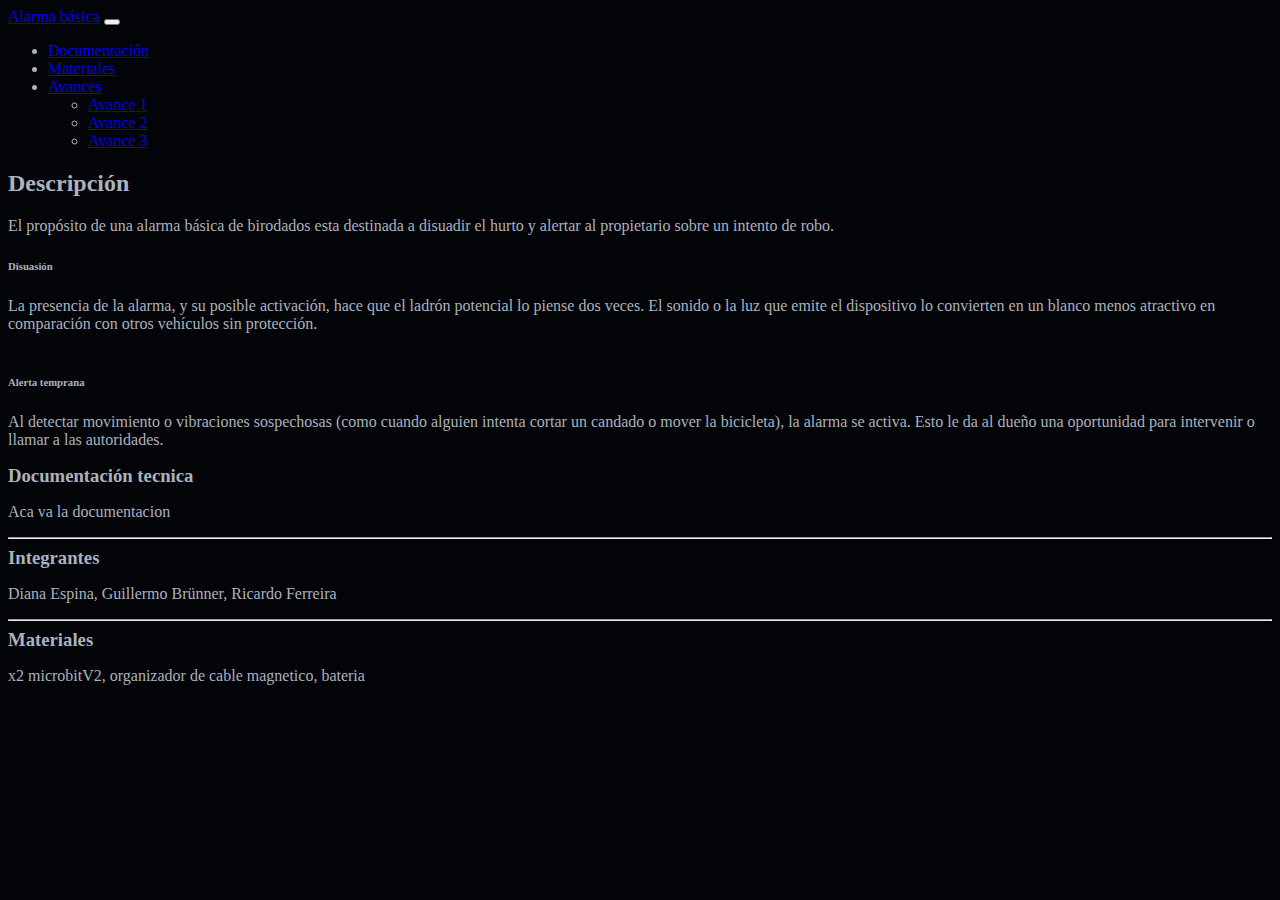
<file: pagina web/index.html>
<!DOCTYPE html>
<html lang="en" data-bs-theme="dark">
<head>
    <meta charset="UTF-8">
    <meta name="viewport" content="width=device-width, initial-scale=1.0, shrink-to-fit=no">
    <title>Alarma básica</title>
    <link rel="stylesheet" href="style.css">
    <link rel="stylesheet" href="avance1.html">
    <link rel="stylesheet" href="avance2.html">
    <link rel="stylesheet" href="avance3.html">
    <link href="https://cdn.jsdelivr.net/npm/bootstrap@5.3.7/dist/css/bootstrap.min.css" rel="stylesheet" integrity="sha384-LN+7fdVzj6u52u30Kp6M/trliBMCMKTyK833zpbD+pXdCLuTusPj697FH4R/5mcr" crossorigin="anonymous">
</head>
<body>
    <header>
        <nav class="navbar navbar-expand-lg bg-body-tertiary">
            <div class="container-fluid">
              <a class="navbar-brand" href="#">Alarma básica</a>
              <button class="navbar-toggler" type="button" data-bs-toggle="collapse" data-bs-target="#navbarSupportedContent" aria-controls="navbarSupportedContent" aria-expanded="false" aria-label="Toggle navigation">
                <span class="navbar-toggler-icon"></span>
              </button>
              <div class="collapse navbar-collapse" id="navbarSupportedContent">
                <ul class="navbar-nav me-auto mb-2 mb-lg-0">
                  <li class="nav-item">
                    <a class="nav-link" href="#">Documentación</a>
                  </li>
                  <li class="nav-item">
                    <a class="nav-link" href="#">Materiales</a>
                  </li>
                  <li class="nav-item dropdown">
                    <a class="nav-link dropdown-toggle" href="#" role="button" data-bs-toggle="dropdown" aria-expanded="false">
                      Avances
                    </a>
                    <ul class="dropdown-menu">
                      <li><a class="dropdown-item" href="avance1.html">Avance 1</a></li>
                      <li><a class="dropdown-item" href="avance2.html">Avance 2</a></li>
                      <li><a class="dropdown-item" href="avance3.html">Avance 3</a></li>
                    </ul>
                  </li>
                </ul>
              </div>
            </div>
          </nav>
    </header>

    <main">
        <section>
            <h2>Descripción</h2>
            <p>
                El propósito de una alarma básica de birodados esta destinada a disuadir el hurto y alertar al propietario sobre un intento de robo.<br>
                
                <h6>Disuasión</h6>  
                La presencia de la alarma, y su posible activación,
                hace que el ladrón potencial lo piense dos veces. El sonido o la luz que emite el dispositivo lo 
                convierten en un blanco menos atractivo en comparación con otros vehículos sin protección.
                <br>
                <br>
                <h6>Alerta temprana</h6> 
                Al detectar movimiento o vibraciones sospechosas (como cuando alguien intenta 
                cortar un candado o mover la bicicleta), la alarma se activa. Esto le da al dueño una 
                oportunidad para intervenir o llamar a las autoridades.          
            </p>
        </section>
        
        

        <section>
            <article>
                <h3>Documentación tecnica</h3>
                <p>Aca va la documentacion</p>
            </article>
            <hr>
            <article>
                <h3>Integrantes</h3>
                <p>Diana Espina, Guillermo Brünner, Ricardo Ferreira</p>
            </article>
            <hr>
            <article>
                <h3>Materiales</h3>
                <p>x2 microbitV2, organizador de cable magnetico, bateria</p>
            </article>
            
        </section> 
    </main>

    <footer>
        
    </footer>
    <script src="https://cdn.jsdelivr.net/npm/bootstrap@5.3.7/dist/js/bootstrap.bundle.min.js" integrity="sha384-ndDqU0Gzau9qJ1lfW4pNLlhNTkCfHzAVBReH9diLvGRem5+R9g2FzA8ZGN954O5Q" crossorigin="anonymous"></script>
    
</body>
</html>
</file>
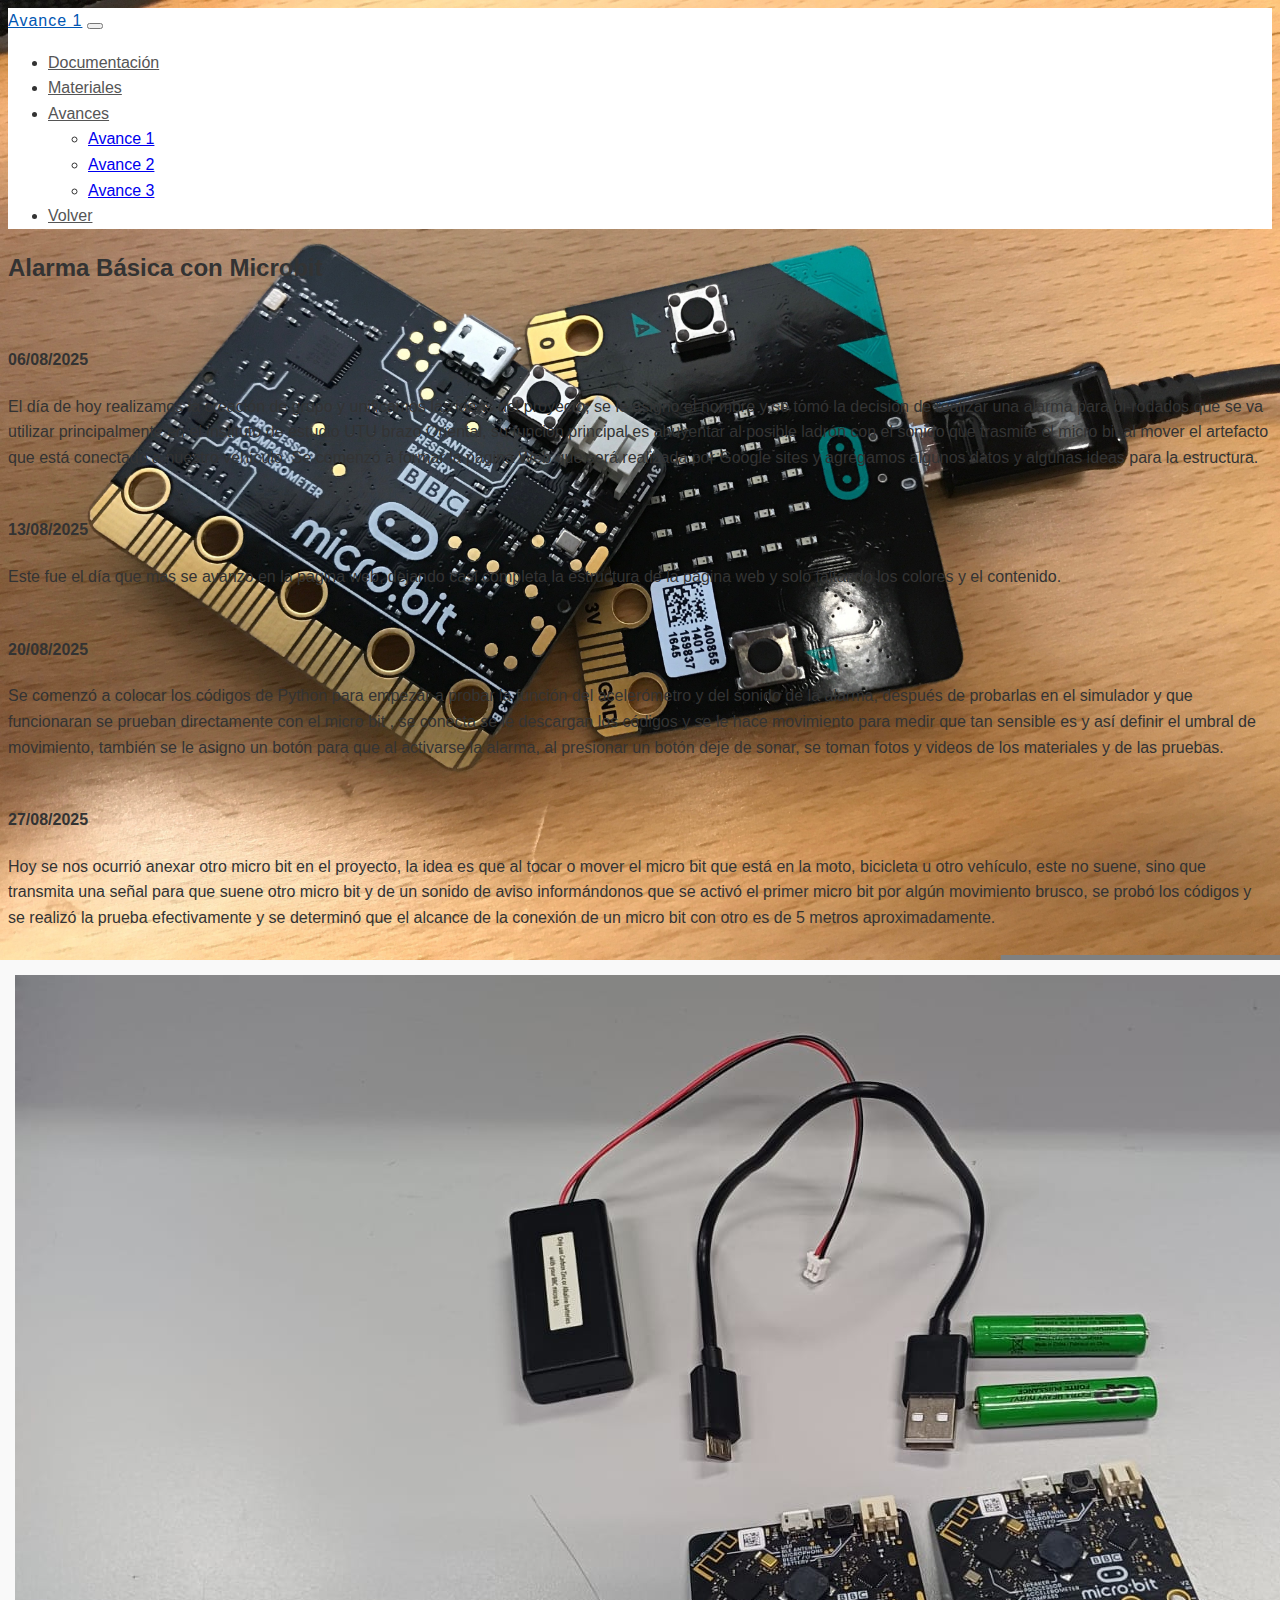
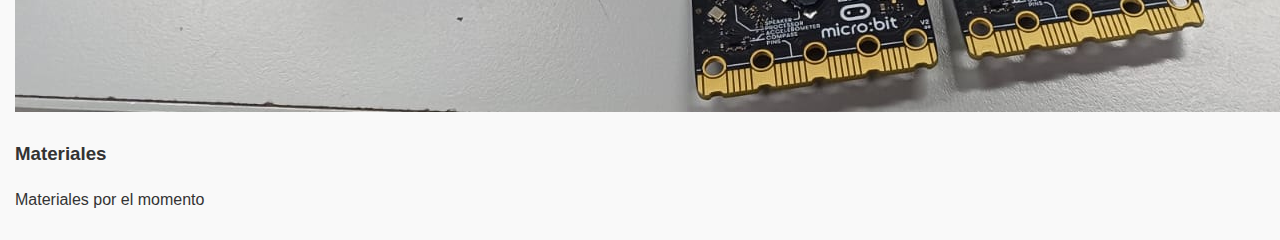
<file: avance1.html>
<!DOCTYPE html>
<html lang="en">
<head>
    <meta charset="UTF-8">
    <meta name="viewport" content="width=device-width, initial-scale=1.0">
    <title>Avance 1</title>
    <link rel="stylesheet" href="style.css">
    <link rel="stylesheet" href="index.html">
    <link rel="stylesheet" href="avance2.html">
    <link rel="stylesheet" href="avance3.html">
    <link href="https://cdn.jsdelivr.net/npm/bootstrap@5.3.7/dist/css/bootstrap.min.css" rel="stylesheet" integrity="sha384-LN+7fdVzj6u52u30Kp6M/trliBMCMKTyK833zpbD+pXdCLuTusPj697FH4R/5mcr" crossorigin="anonymous">
</head>

<body>
    <header>
        <nav class="navbar navbar-expand-lg bg-body-tertiary">
            <div class="container-fluid">
              <a class="navbar-brand" href="#">Avance 1</a>
              <button class="navbar-toggler" type="button" data-bs-toggle="collapse" data-bs-target="#navbarSupportedContent" aria-controls="navbarSupportedContent" aria-expanded="false" aria-label="Toggle navigation">
                <span class="navbar-toggler-icon"></span>
              </button>
              <div class="collapse navbar-collapse" id="navbarSupportedContent">
                <ul class="navbar-nav me-auto mb-2 mb-lg-0">
                    
                  <li class="nav-item">
                    <a class="nav-link" href="index.html">Documentación</a>
                  </li>

                  <li class="nav-item">
                    <a class="nav-link" href="index.html">Materiales</a>
                  </li>

                  <li class="nav-item dropdown">
                    <a class="nav-link dropdown-toggle" href="#" role="button" data-bs-toggle="dropdown" aria-expanded="false">Avances</a>
                    <ul class="dropdown-menu">
                      <li><a class="dropdown-item" href="avance1.html">Avance 1</a></li>
                      <li><a class="dropdown-item" href="avance2.html">Avance 2</a></li>
                      <li><a class="dropdown-item" href="avance3.html">Avance 3</a></li>
                    </ul>
                  </li>

                  <li class="nav-item">
                    <a class="nav-link" href="index.html">Volver</a>
                  </li>
                    
                </ul>
              </div>
            </div>
          </nav>
    </header>

    <section>

      <h2>Alarma Básica con Microbit<br><br></h2>

      <h4>06/08/2025</h4>
      <p>
        El día de hoy realizamos la creación de grupo y unificamos las ideas del proyecto; se le asigno el nombre y se tomó
        la decisión de realizar una alarma para bi-rodados que se va utilizar principalmente en el instituto de estudio 
        UTU brazo Oriental, su función principal es ahuyentar al posible ladrón con el sonido que trasmite el micro bit al
        mover el artefacto que está conectado a nuestro vehículo.
        Se comenzó a formar la página Web que será realizada por Google sites y agregamos algunos datos y
        algunas ideas para la estructura.  <br><br>
      </p>

      <h4>13/08/2025</h4>
      <p>
        Este fue el día que mas se avanzo en la página web, dejando casi completa la estructura
        de la página web y solo faltando los colores y el contenido. <br><br>
      </p>

      <h4>20/08/2025</h4>
      <p>
        Se comenzó a colocar los códigos de Python para empezar a probar la función del acelerómetro y del
        sonido de la alarma, después de probarlas en el simulador y que funcionaran se prueban directamente con el micro bit
        , se conecta  se le descargan los códigos y se le hace movimiento para medir que tan sensible es y así definir el
        umbral de movimiento, también se le asigno un botón para que al activarse la alarma, al presionar un botón deje de
        sonar, se toman fotos y videos de los materiales y de las pruebas.<br><br>
      </p>

      <h4>27/08/2025</h4>
      <p>
        Hoy se nos ocurrió anexar otro micro bit en el proyecto, la idea es que al tocar o mover el micro bit
        que está en la moto, bicicleta u otro vehículo, este no suene, sino que transmita una señal para que suene otro
        micro bit y de un sonido de aviso informándonos que se activó el primer micro bit por algún movimiento brusco,
        se probó los códigos y se realizó la prueba efectivamente y se determinó que el alcance de la conexión de un micro
        bit con otro es de 5 metros aproximadamente.<br><br>
      </p>
    </section>

    <section>

      <table>
        <th>
          <td>
            <div class="polite-card">
              <img src="img/Imagen de WhatsApp 2025-08-28 a las 09.40.58_eeb16c22.jpg" />
              <div class="css-card">
                <h3>Materiales</h3>
                <p>
                  Materiales por el momento
                </p>
              </div>
            </div>
          </td>

          <td>
            <h3>Prueba de funcionamiento<br> del codigo</h3>
            <br>
            <video width="220" height="480" controls>
              <source src="vid\VID-20250831-WA0008.mp4" type="video/mp4">
            </video>
          </td> 

          <td>
            <h3>Prueba de funcionamiento<br> de ambos Microbit</h3>
            <br>
            <video width="220" height="480" controls>
              <source src="vid\VID-20250831-WA0006.mp4" type="video/mp4">
            </video>
          </td> 
          
        </th>
      </table>

    </section>



    <script src="https://cdn.jsdelivr.net/npm/bootstrap@5.3.7/dist/js/bootstrap.bundle.min.js" integrity="sha384-ndDqU0Gzau9qJ1lfW4pNLlhNTkCfHzAVBReH9diLvGRem5+R9g2FzA8ZGN954O5Q" crossorigin="anonymous"></script>
</body>
</html>
</file>
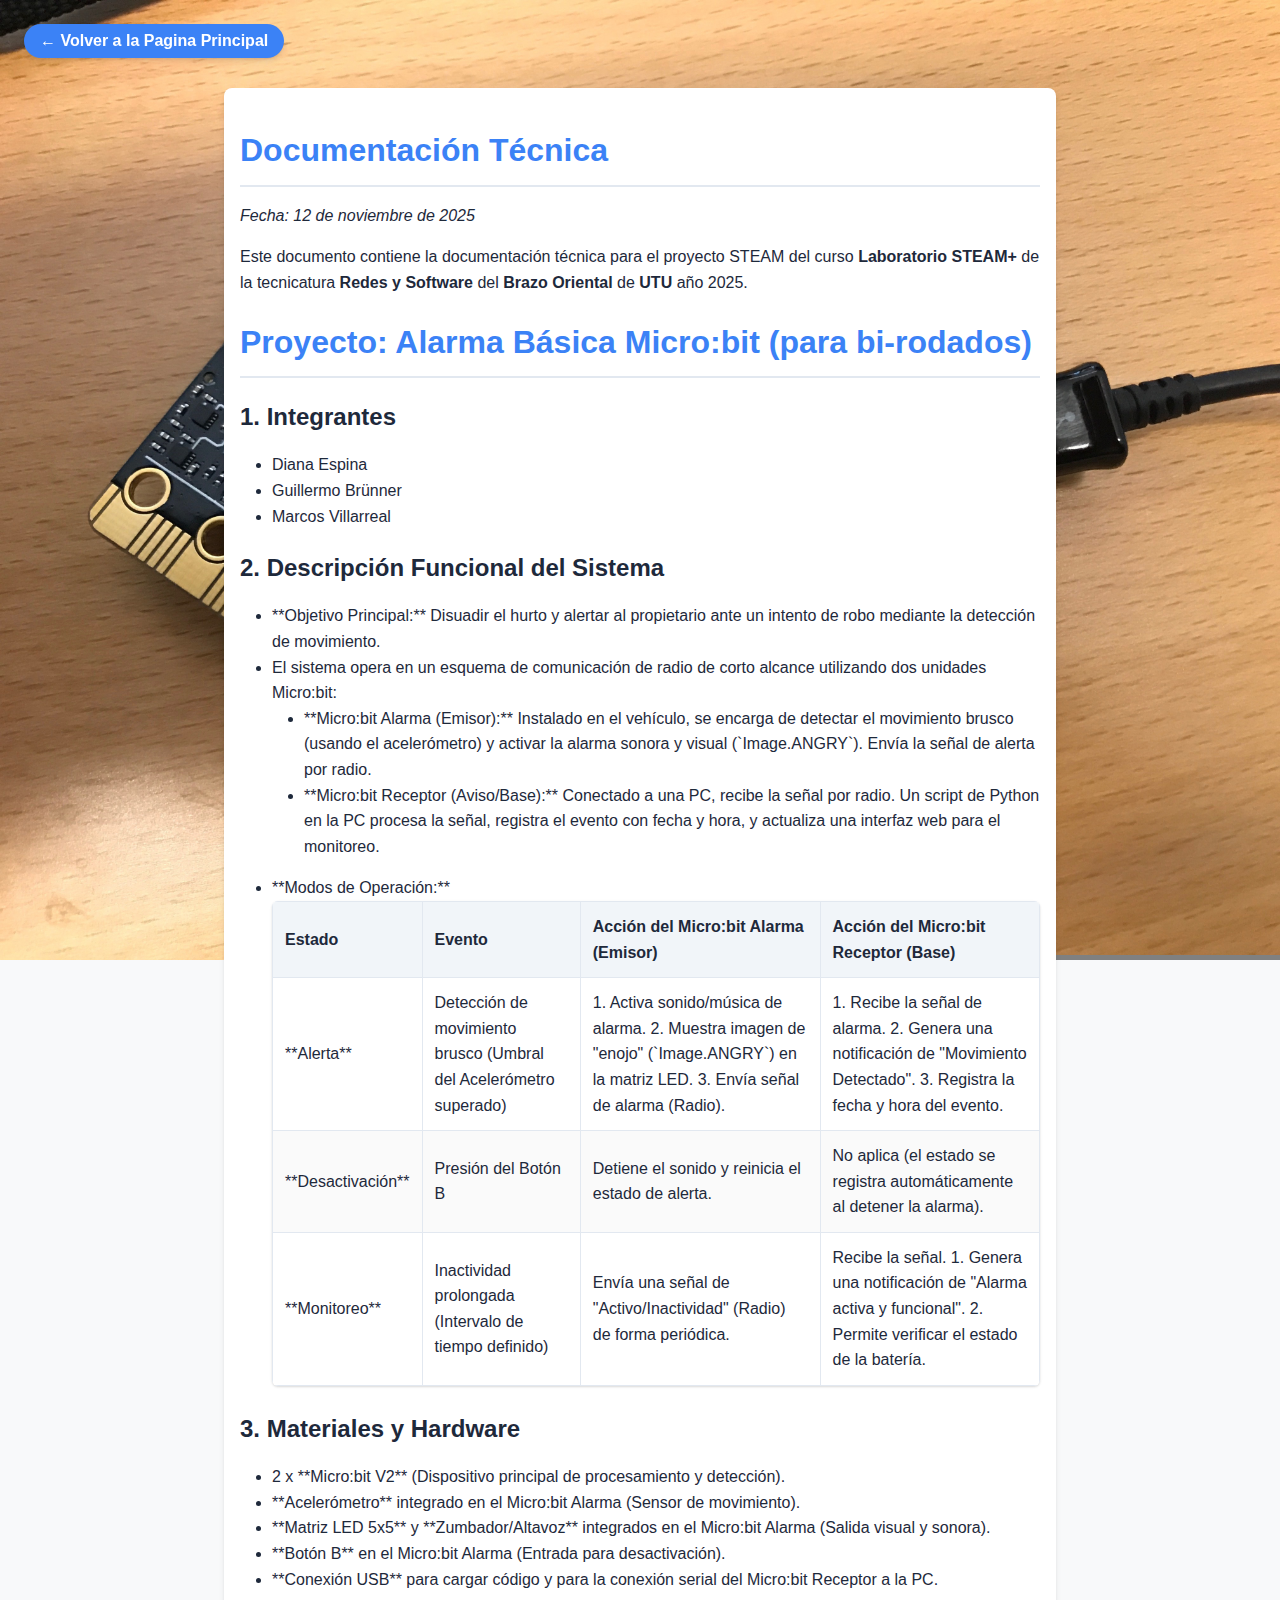
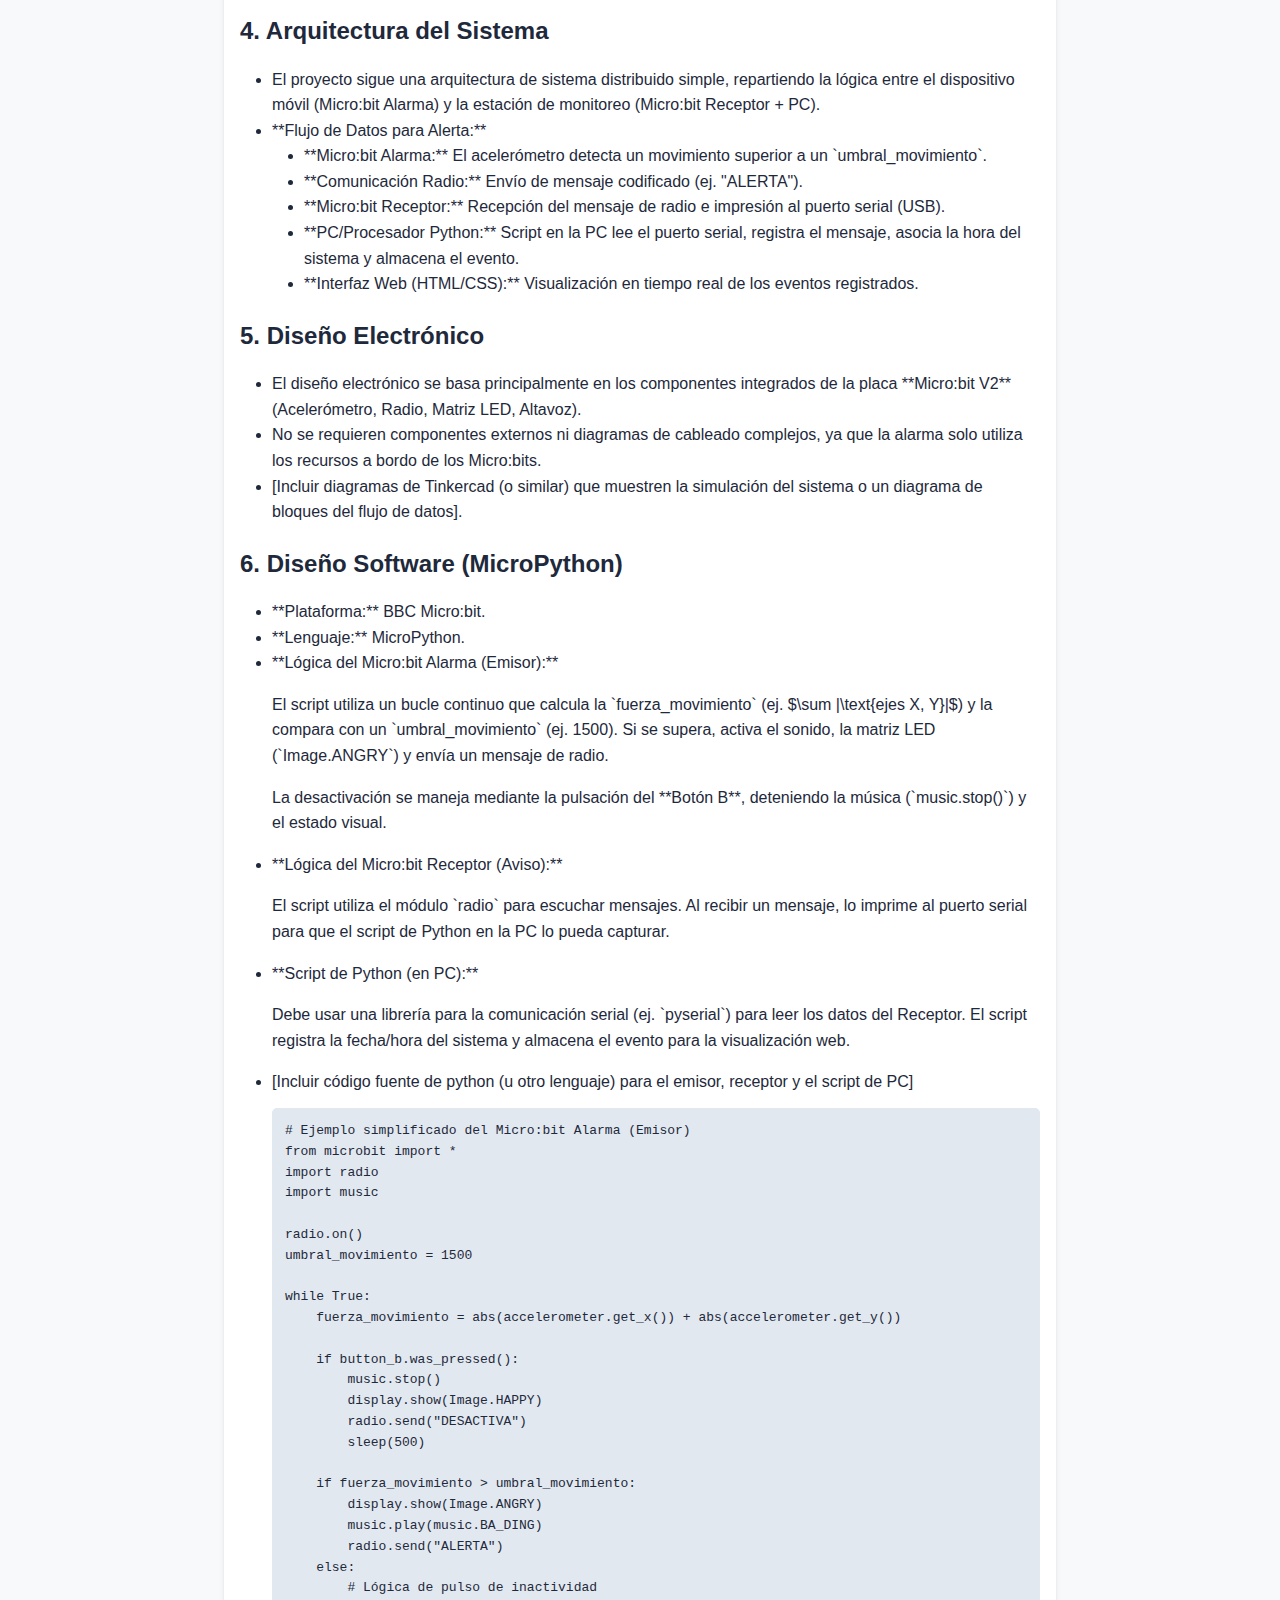
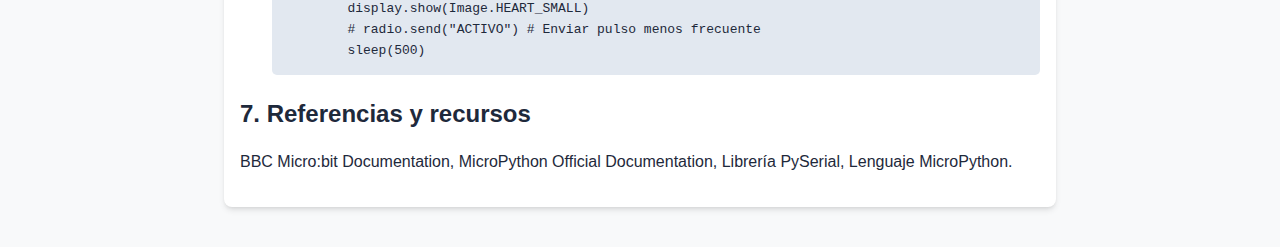
<file: PresentacionT.html>
<!DOCTYPE html>
<html>

<head>
    <meta charset="UTF-8">
    <link rel="stylesheet" href="Present.css">
</head>

<body>
    <a href="index.html" class="back-link">
        ← Volver a la Pagina Principal
    </a>
    
    <div class="markdown-content">
        <h1>Documentación Técnica</h1>
        <p><em>Fecha: 12 de noviembre de 2025</em></p>
        <p>Este documento contiene la documentación técnica para el proyecto STEAM del curso <strong>Laboratorio
                STEAM+</strong> de la tecnicatura <strong>Redes y Software</strong> del <strong>Brazo Oriental</strong> de <strong>UTU</strong> año 2025.</p>
        
        <h1>Proyecto: Alarma Básica Micro:bit (para bi-rodados)</h1>
        
        <h2>1. Integrantes</h2>
        <ul>
            <li>Diana Espina</li>
            <li>Guillermo Brünner</li>
            <li>Marcos Villarreal</li>
        </ul>
        
        <h2>2. Descripción Funcional del Sistema</h2>
        <ul>
            <li>**Objetivo Principal:** Disuadir el hurto y alertar al propietario ante un intento de robo mediante la detección de movimiento.</li>
            <li>El sistema opera en un esquema de comunicación de radio de corto alcance utilizando dos unidades Micro:bit:
                <ul>
                    <li>**Micro:bit Alarma (Emisor):** Instalado en el vehículo, se encarga de detectar el movimiento brusco (usando el acelerómetro) y activar la alarma sonora y visual (`Image.ANGRY`). Envía la señal de alerta por radio.</li>
                    <li>**Micro:bit Receptor (Aviso/Base):** Conectado a una PC, recibe la señal por radio. Un script de Python en la PC procesa la señal, registra el evento con fecha y hora, y actualiza una interfaz web para el monitoreo.</li>
                </ul>
            </li>
            <li>**Modos de Operación:**
                <table>
                    <thead>
                        <tr>
                            <th>Estado</th>
                            <th>Evento</th>
                            <th>Acción del Micro:bit Alarma (Emisor)</th>
                            <th>Acción del Micro:bit Receptor (Base)</th>
                        </tr>
                    </thead>
                    <tbody>
                        <tr>
                            <td>**Alerta**</td>
                            <td>Detección de movimiento brusco (Umbral del Acelerómetro superado)</td>
                            <td>1. Activa sonido/música de alarma. 2. Muestra imagen de "enojo" (`Image.ANGRY`) en la matriz LED. 3. Envía señal de alarma (Radio).</td>
                            <td>1. Recibe la señal de alarma. 2. Genera una notificación de "Movimiento Detectado". 3. Registra la fecha y hora del evento.</td>
                        </tr>
                        <tr>
                            <td>**Desactivación**</td>
                            <td>Presión del Botón B</td>
                            <td>Detiene el sonido y reinicia el estado de alerta.</td>
                            <td>No aplica (el estado se registra automáticamente al detener la alarma).</td>
                        </tr>
                        <tr>
                            <td>**Monitoreo**</td>
                            <td>Inactividad prolongada (Intervalo de tiempo definido)</td>
                            <td>Envía una señal de "Activo/Inactividad" (Radio) de forma periódica.</td>
                            <td>Recibe la señal. 1. Genera una notificación de "Alarma activa y funcional". 2. Permite verificar el estado de la batería.</td>
                        </tr>
                    </tbody>
                </table>
            </li>
        </ul>
        
        <h2>3. Materiales y Hardware</h2>
        <ul>
            <li>2 x **Micro:bit V2** (Dispositivo principal de procesamiento y detección).</li>
            <li>**Acelerómetro** integrado en el Micro:bit Alarma (Sensor de movimiento).</li>
            <li>**Matriz LED 5x5** y **Zumbador/Altavoz** integrados en el Micro:bit Alarma (Salida visual y sonora).</li>
            <li>**Botón B** en el Micro:bit Alarma (Entrada para desactivación).</li>
            <li>**Conexión USB** para cargar código y para la conexión serial del Micro:bit Receptor a la PC.</li>
        </ul>
        
        <h2>4. Arquitectura del Sistema</h2>
        <ul>
            <li>El proyecto sigue una arquitectura de sistema distribuido simple, repartiendo la lógica entre el dispositivo móvil (Micro:bit Alarma) y la estación de monitoreo (Micro:bit Receptor + PC).</li>
            <li>**Flujo de Datos para Alerta:**
                <ol>
                    <li>**Micro:bit Alarma:** El acelerómetro detecta un movimiento superior a un `umbral_movimiento`.</li>
                    <li>**Comunicación Radio:** Envío de mensaje codificado (ej. "ALERTA").</li>
                    <li>**Micro:bit Receptor:** Recepción del mensaje de radio e impresión al puerto serial (USB).</li>
                    <li>**PC/Procesador Python:** Script en la PC lee el puerto serial, registra el mensaje, asocia la hora del sistema y almacena el evento.</li>
                    <li>**Interfaz Web (HTML/CSS):** Visualización en tiempo real de los eventos registrados.</li>
                </ol>
            </li>
            
        </ul>
        
        <h2>5. Diseño Electrónico</h2>
        <ul>
            <li>El diseño electrónico se basa principalmente en los componentes integrados de la placa **Micro:bit V2** (Acelerómetro, Radio, Matriz LED, Altavoz).</li>
            <li>No se requieren componentes externos ni diagramas de cableado complejos, ya que la alarma solo utiliza los recursos a bordo de los Micro:bits.</li>
            <li>[Incluir diagramas de Tinkercad (o similar) que muestren la simulación del sistema o un diagrama de bloques del flujo de datos].</li>
        </ul>
        
        <h2>6. Diseño Software (MicroPython)</h2>
        <ul>
            <li>**Plataforma:** BBC Micro:bit.</li>
            <li>**Lenguaje:** MicroPython.</li>
            <li>**Lógica del Micro:bit Alarma (Emisor):**
                <p>El script utiliza un bucle continuo que calcula la `fuerza_movimiento` (ej. $\sum |\text{ejes X, Y}|$) y la compara con un `umbral_movimiento` (ej. 1500). Si se supera, activa el sonido, la matriz LED (`Image.ANGRY`) y envía un mensaje de radio.</p>
                <p>La desactivación se maneja mediante la pulsación del **Botón B**, deteniendo la música (`music.stop()`) y el estado visual.</p>
            </li>
            <li>**Lógica del Micro:bit Receptor (Aviso):**
                <p>El script utiliza el módulo `radio` para escuchar mensajes. Al recibir un mensaje, lo imprime al puerto serial para que el script de Python en la PC lo pueda capturar.</p>
            </li>
            <li>**Script de Python (en PC):**
                <p>Debe usar una librería para la comunicación serial (ej. `pyserial`) para leer los datos del Receptor. El script registra la fecha/hora del sistema y almacena el evento para la visualización web.</p>
            </li>
            <li>[Incluir código fuente de python (u otro lenguaje) para el emisor, receptor y el script de PC]</li>
            <pre>
# Ejemplo simplificado del Micro:bit Alarma (Emisor)
from microbit import *
import radio
import music

radio.on()
umbral_movimiento = 1500

while True:
    fuerza_movimiento = abs(accelerometer.get_x()) + abs(accelerometer.get_y())
    
    if button_b.was_pressed():
        music.stop()
        display.show(Image.HAPPY)
        radio.send("DESACTIVA")
        sleep(500)
    
    if fuerza_movimiento > umbral_movimiento:
        display.show(Image.ANGRY)
        music.play(music.BA_DING)
        radio.send("ALERTA")
    else:
        # Lógica de pulso de inactividad
        display.show(Image.HEART_SMALL)
        # radio.send("ACTIVO") # Enviar pulso menos frecuente
        sleep(500)
</pre>
        </ul>
        
        <h2>7. Referencias y recursos</h2>
        <p>BBC Micro:bit Documentation, MicroPython Official Documentation, Librería PySerial, Lenguaje MicroPython.</p>
    </div>
</body>

</html>
</file>
<file: pagina web/style.css>
:root {
    --bg-dark: hsl(223 41% 2%);
    --bg: hsl(220 26% 5%);
    --bg-light: hsl(220 15% 9%);
    --text: hsl(220 100% 96%);
    --text-muted: hsl(220 13% 71%);
    --highlight: hsl(220 9% 40%);
    --border: hsl(220 11% 29%);
    --border-muted: hsl(220 16% 19%);
    --primary: hsl(220 78% 76%);
    --secondary: hsl(40 53% 60%);
    --danger: hsl(9 26% 64%);
    --warning: hsl(52 19% 57%);
    --success: hsl(146 17% 59%);
    --info: hsl(217 28% 65%);
}
body {
    background: var(--bg-dark);
    color: var(--text-muted);
}

h3{margin: 0px;}
.polite-card {
  margin-top: 20px;
  max-width: min(90vw, 400px);
  display: flex;
  flex-direction: column;
  background: var(--colors);
  border-radius: 8px;
  overflow: hidden;
}
/* text & button */
.css-card {
  padding: 20px;
}
.polite-card img {
  border-radius: 0px;
  max-width: 600px;
}

.btn{
  display: inline-block;
  text-decoration: none;
  display: inline-block;
  font: var(--p);
  color: var(--colorp);
  background: linear-gradient(var(--colorbody), var(--colorbody)) padding-box,
    linear-gradient(45deg, var(--colora) 0%, var(--colora2) 100%) border-box;
  border: solid 2px transparent;
  border-radius: 8px;
  padding: 12px 24px;
  transition: 0.2s ease-in-out;
  text-align: center;
  margin-top: 8px;
  
}
</file>
<file: style.css>
:root {
  --colorbody: #f9f9f9;
  --colora: #0056b3;
  --colorb: #1e90ff;
  --color-text: #333;
}

body {
  background-color: var(--colorbody);
  color: var(--color-text);
  font-family: "Segoe UI", Roboto, sans-serif;
  line-height: 1.6;
  background-image: url(img/6.jpg);
  background-size: cover;
  background-repeat: no-repeat;
  background-attachment: fixed; 
}


.navbar {
  background-color: #fff !important;
}

.navbar-brand {
  color: var(--colora) !important;
  letter-spacing: 1px;
}

.nav-link {
  color: #555 !important;
  transition: color 0.3s ease;
}

.nav-link:hover,
.nav-link.active {
  color: var(--colorb) !important;
}


.avance {
  background-color: #fff;
  border-radius: 12px;
  border: none;
  transition: transform 0.2s ease, box-shadow 0.2s ease;
}

.avance:hover {
  transform: translateY(-5px);
  box-shadow: 0 6px 20px rgba(0, 0, 0, 0.1);
}

.card-title {
  border-bottom: 2px solid var(--colorb);
  padding-bottom: 0.4rem;
}

h5 {
  color: var(--colora);
  margin-top: 1.2rem;
}


.galeria img {
  transition: transform 0.3s ease, box-shadow 0.3s ease;
}

.galeria img:hover {
  transform: scale(1.05);
  box-shadow: 0 8px 20px rgba(0, 0, 0, 0.2);
}

.videos video {
  transition: transform 0.3s ease, box-shadow 0.3s ease;
}

.videos video:hover {
  transform: scale(1.02);
  box-shadow: 0 8px 20px rgba(0, 0, 0, 0.2);
}


footer {
  font-size: 0.9rem;
}
.back-link {
            position: fixed;
            top: auto;
            left: 1.5rem;
            background-color: #3b82f6;
            color: white;
            padding: 0.5rem 1rem;
            border-radius: 9999px;
            text-decoration: none;
            font-weight: 600;
            box-shadow: 0 4px 6px -1px rgba(0, 0, 0, 0.1), 0 2px 4px -2px rgba(0, 0, 0, 0.1);
            transition: background-color 0.3s ease;
            z-index: 20;
        }
        .back-link:hover {
            background-color: #2563eb;
        }
</file>
<file: Present.css>
/* Estilos base del documento original */
        .markdown-content {
            font-family: -apple-system, BlinkMacSystemFont, 'Segoe UI', Roboto, sans-serif;
            line-height: 1.6;
            color: #1e293b; /* Adaptación a color más oscuro */
            max-width: 800px;
            margin: 0 auto;
            padding: 1rem;
            background-color: white; /* Añadir fondo blanco al contenido para contraste */
            box-shadow: 0 4px 6px -1px rgba(0, 0, 0, 0.1), 0 2px 4px -2px rgba(0, 0, 0, 0.1);
            border-radius: 8px;
        }

        /* Estilos del body (adaptados del segundo CSS) */
        body {
            font-family: 'Inter', sans-serif; /* Usar Inter como fuente principal */
            background-color: #f8f9fa;
            background-image: url(img/6.jpg);
            background-size: cover;
            background-repeat: no-repeat;
            background-attachment: fixed;
            padding-top: 5rem; /* Espacio para el enlace fijo */
            padding-bottom: 2rem;
        }
        
        @import url('https://fonts.googleapis.com/css2?family=Inter:wght@400;600;700&display=swap');

        /* Estilos de encabezados */
        .markdown-content h1 {
            font-size: 2em;
            margin-bottom: 0.5em;
            color: #3b82f6; /* Usar el azul de Tailwind para h1 */
            border-bottom: 2px solid #e2e8f0;
            padding-bottom: 0.25em;
        }

        .markdown-content h2 {
            font-size: 1.5em;
            margin-bottom: 0.5em;
            color: #1e293b;
        }

        .markdown-content h3 {
             font-size: 1.25em;
            margin-top: 1em;
            margin-bottom: 0.5em;
            color: #2563eb;
        }

        .markdown-content p {
            margin-bottom: 1em;
        }

        /* Estilos de código */
        .markdown-content code {
            background-color: #f1f5f9;
            padding: 0.2em 0.4em;
            border-radius: 3px;
            font-family: 'Monaco', 'Menlo', 'Ubuntu Mono', monospace;
        }

        .markdown-content pre {
            background-color: #e2e8f0;
            padding: 1em;
            border-radius: 5px;
            overflow-x: auto;
            margin: 1em 0;
        }

        .markdown-content a {
            color: #3b82f6;
            text-decoration: none;
        }

        .markdown-content a:hover {
            text-decoration: underline;
        }

        .markdown-content ul,
        .markdown-content ol {
            margin-bottom: 1em;
            padding-left: 2em;
            list-style: disc;
        }

        .markdown-content blockquote {
            border-left: 4px solid #3b82f6;
            padding-left: 1em;
            margin: 1em 0;
            color: #475569;
        }
        
        /* Estilos de tabla (adaptados del segundo CSS) */
        .markdown-content table {
            width: 100%;
            border-collapse: collapse;
            margin-bottom: 1.5rem;
            text-align: left;
            box-shadow: 0 1px 3px 0 rgba(0, 0, 0, 0.1), 0 1px 2px 0 rgba(0, 0, 0, 0.06);
            border-radius: 6px;
            overflow: hidden;
        }
        .markdown-content th, .markdown-content td {
            padding: 0.75rem;
            border: 1px solid #e2e8f0;
        }
        .markdown-content th {
            background-color: #f1f5f9;
            font-weight: 600;
            color: #1e293b;
        }
        .markdown-content table tbody tr:nth-child(even) {
            background-color: #fafafa;
        }
        
        /* Estilo para el enlace de volver (adaptado del segundo CSS) */
        .back-link {
            position: fixed;
            top: 1.5rem;
            left: 1.5rem;
            background-color: #3b82f6;
            color: white;
            padding: 0.5rem 1rem;
            border-radius: 9999px;
            text-decoration: none;
            font-weight: 600;
            box-shadow: 0 4px 6px -1px rgba(0, 0, 0, 0.1), 0 2px 4px -2px rgba(0, 0, 0, 0.1);
            transition: background-color 0.3s ease;
            z-index: 50;
        }
        .back-link:hover {
            background-color: #2563eb;
        }
</file>
